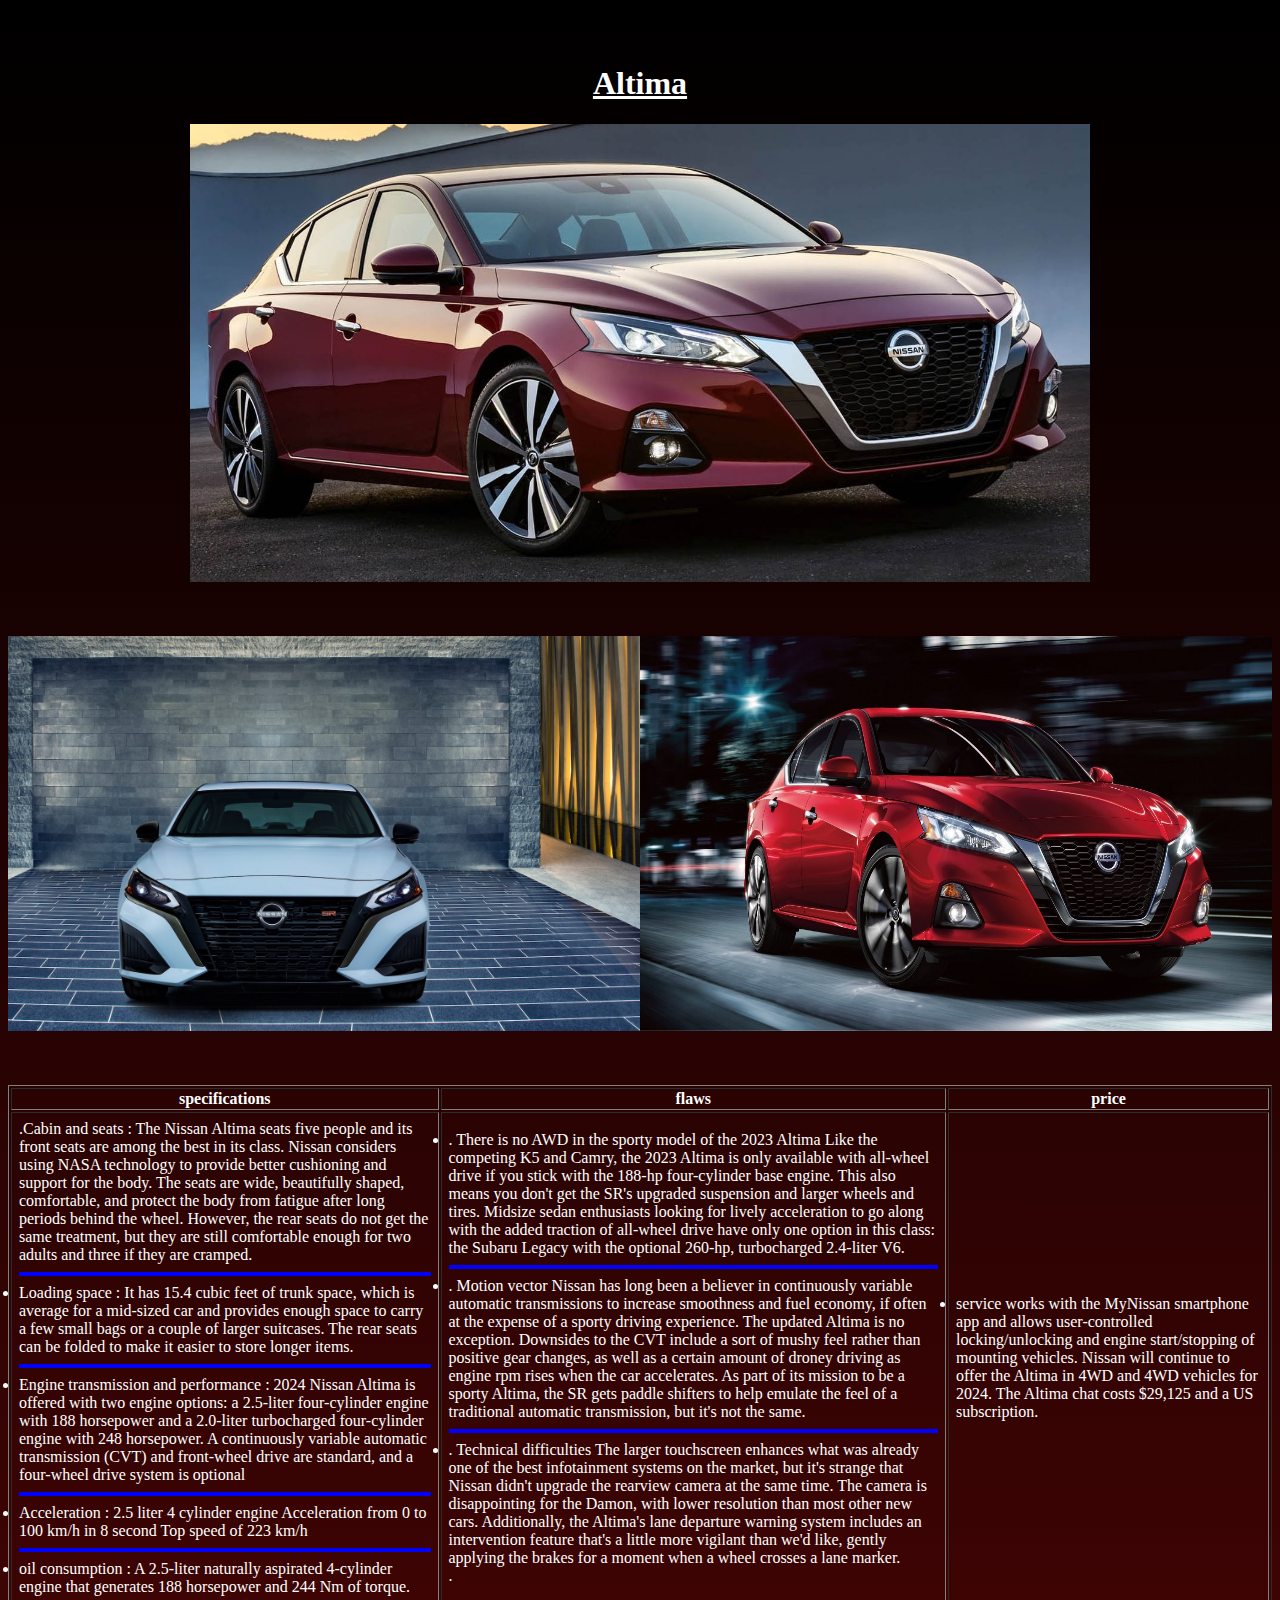
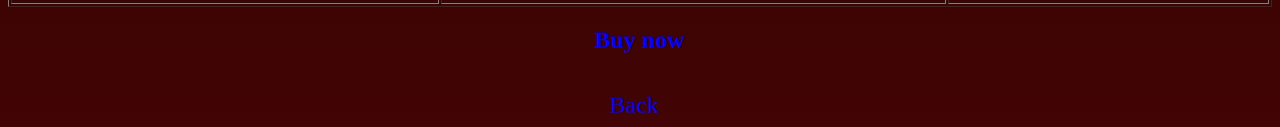
<file: Altima.html>
<!DOCTYPE html>
<html lang="en">
<head>
    <meta charset="UTF-8">
    <meta name="viewport" content="width=device-width, initial-scale=1.0">
    <title>Altima 2024</title>
    <link rel="stylesheet" href="style.css">
    
</head>

<body > 

    <body style="background: linear-gradient(black,rgba(64, 1, 1, 0.989)); color: white;">
    
        <br><br>
        <h1 id="Altima"  style="display: flex;justify-content: center; align-items: center; text-decoration: underline;" >Altima</h1>
        <div style="display: flex;justify-content: center;">

        <img  id = "altima"  src="altima-7.jpg" style="width: 900px;" >

        
    </div>
    <br><br><br>
    <div style="display: flex;">
        <img class="car-image" src="altima.jpg" alt="Car 1" style="flex: 1;" width="700px">
        <img  class="car-image" src="altimaa.jpg" alt="car 2" style="flex: 1;" width="700px">
       

      
        <script>
          const carImages = document.querySelectorAll('.car-image');
      
          carImages.forEach(image => {
            image.addEventListener('mouseover', () => {
              image.style.transform = 'scale(1.1)';
            });
      
            image.addEventListener('mouseout', () => {
              image.style.transform = 'scale(1)';
            });
          });
        </script>
      </div>
    
    <br><br><br>
      <table border="1" style="width: 40;">
         <thead >
            <tr>
              <th>specifications</th>
              <th>flaws</th>
              <th>price</th>
            </tr>
           
         </thead>
         <tbody>
        <tr>
            <td  style="padding: 7px;" > .Cabin and seats :
                The Nissan Altima seats five people and its front seats are among the best in its class. Nissan considers using NASA technology to provide better cushioning and support for the body. The seats are wide, beautifully shaped, comfortable, and protect the body from fatigue after long periods behind the wheel. However, the rear seats do not get the same treatment, but they are still comfortable enough for two adults and three if they are cramped.

                <hr style="color: blue;">
                <li>Loading space :
                It has 15.4 cubic feet of trunk space, which is average for a mid-sized car and provides enough space to carry a few small bags or a couple of larger suitcases. The rear seats can be folded to make it easier to store longer items.</li>

                <hr style="color: blue;">
                <li>Engine transmission and performance :
                2024 Nissan Altima is offered with two engine options: a 2.5-liter four-cylinder engine with 188 horsepower and a 2.0-liter turbocharged four-cylinder engine with 248 horsepower. A continuously variable automatic transmission (CVT) and front-wheel drive are standard, and a four-wheel drive system is optional</li>

                <hr style="color: blue;">

                <li>Acceleration :
                2.5 liter 4 cylinder engine Acceleration from 0 to 100 km/h in 8 second Top speed of 223 km/h</li>

                <hr style="color: blue;">

                <li>oil consumption :
                A 2.5-liter naturally aspirated 4-cylinder engine that generates 188 horsepower and 244 Nm of torque.</li>


    
               
                
                </td>
            <td style="padding: 7px;" > 
                <li>. There is no AWD in the sporty model of the 2023 Altima
                    Like the competing K5 and Camry, the 2023 Altima is only available with all-wheel drive if you stick with the 188-hp four-cylinder base engine.
                    
                    This also means you don't get the SR's upgraded suspension and larger wheels and tires. Midsize sedan enthusiasts looking for lively acceleration to go along with the added traction of all-wheel drive have only one option in this class: the Subaru Legacy with the optional 260-hp, turbocharged 2.4-liter V6.</li>

                    <hr style="color: blue;">

                <li>. Motion vector
                    Nissan has long been a believer in continuously variable automatic transmissions to increase smoothness and fuel economy, if often at the expense of a sporty driving experience. The updated Altima is no exception. Downsides to the CVT include a sort of mushy feel rather than positive gear changes, as well as a certain amount of droney driving as engine rpm rises when the car accelerates. As part of its mission to be a sporty Altima, the SR gets paddle shifters to help emulate the feel of a traditional automatic transmission, but it's not the same.</li>

                    <hr style="color: blue;">

                <li>. Technical difficulties
                    The larger touchscreen enhances what was already one of the best infotainment systems on the market, but it's strange that Nissan didn't upgrade the rearview camera at the same time.
                    
                    The camera is disappointing for the Damon, with lower resolution than most other new cars. Additionally, the Altima's lane departure warning system includes an intervention feature that's a little more vigilant than we'd like, gently applying the brakes for a moment when a wheel crosses a lane marker.</li>

                
                
            .</td>
            <td  style="padding: 7px;"> <li>service works with the MyNissan smartphone app and allows user-controlled locking/unlocking and engine start/stopping of mounting vehicles. Nissan will continue to offer the Altima in 4WD and 4WD vehicles for 2024. The Altima chat costs $29,125 and a US subscription.</li>

    
            
            </td>
        </tr>
         </tbody>
    
      </table>
    
    
                <h2 style="display: flex; justify-content: center;"  > <a   style="text-decoration: none; color: blue;" href="https://ar.nissan.com.eg/vehicles/new/sentra.html?cid=psm_Nissan%20AO_NMEG_Consideration_Google_Sentra&gad_source=1&gclid=CjwKCAjwuJ2xBhA3EiwAMVjkVBaMKkXGpnWUj4jO6hv5bwu87EtQQTVIWaA-lCevznq5VY71I7uxfRoCGDsQAvD_BwE" target="_blank"> Buy now </a></h2> 
                <br>
                <div style="display: flex;justify-content: center;" >   
                <a href="index.html" style=" color: blue;text-decoration: none;font-size: 1.5em;  width: 60px;">Back</a>
                </div>
    </body>
    </html>
</file>
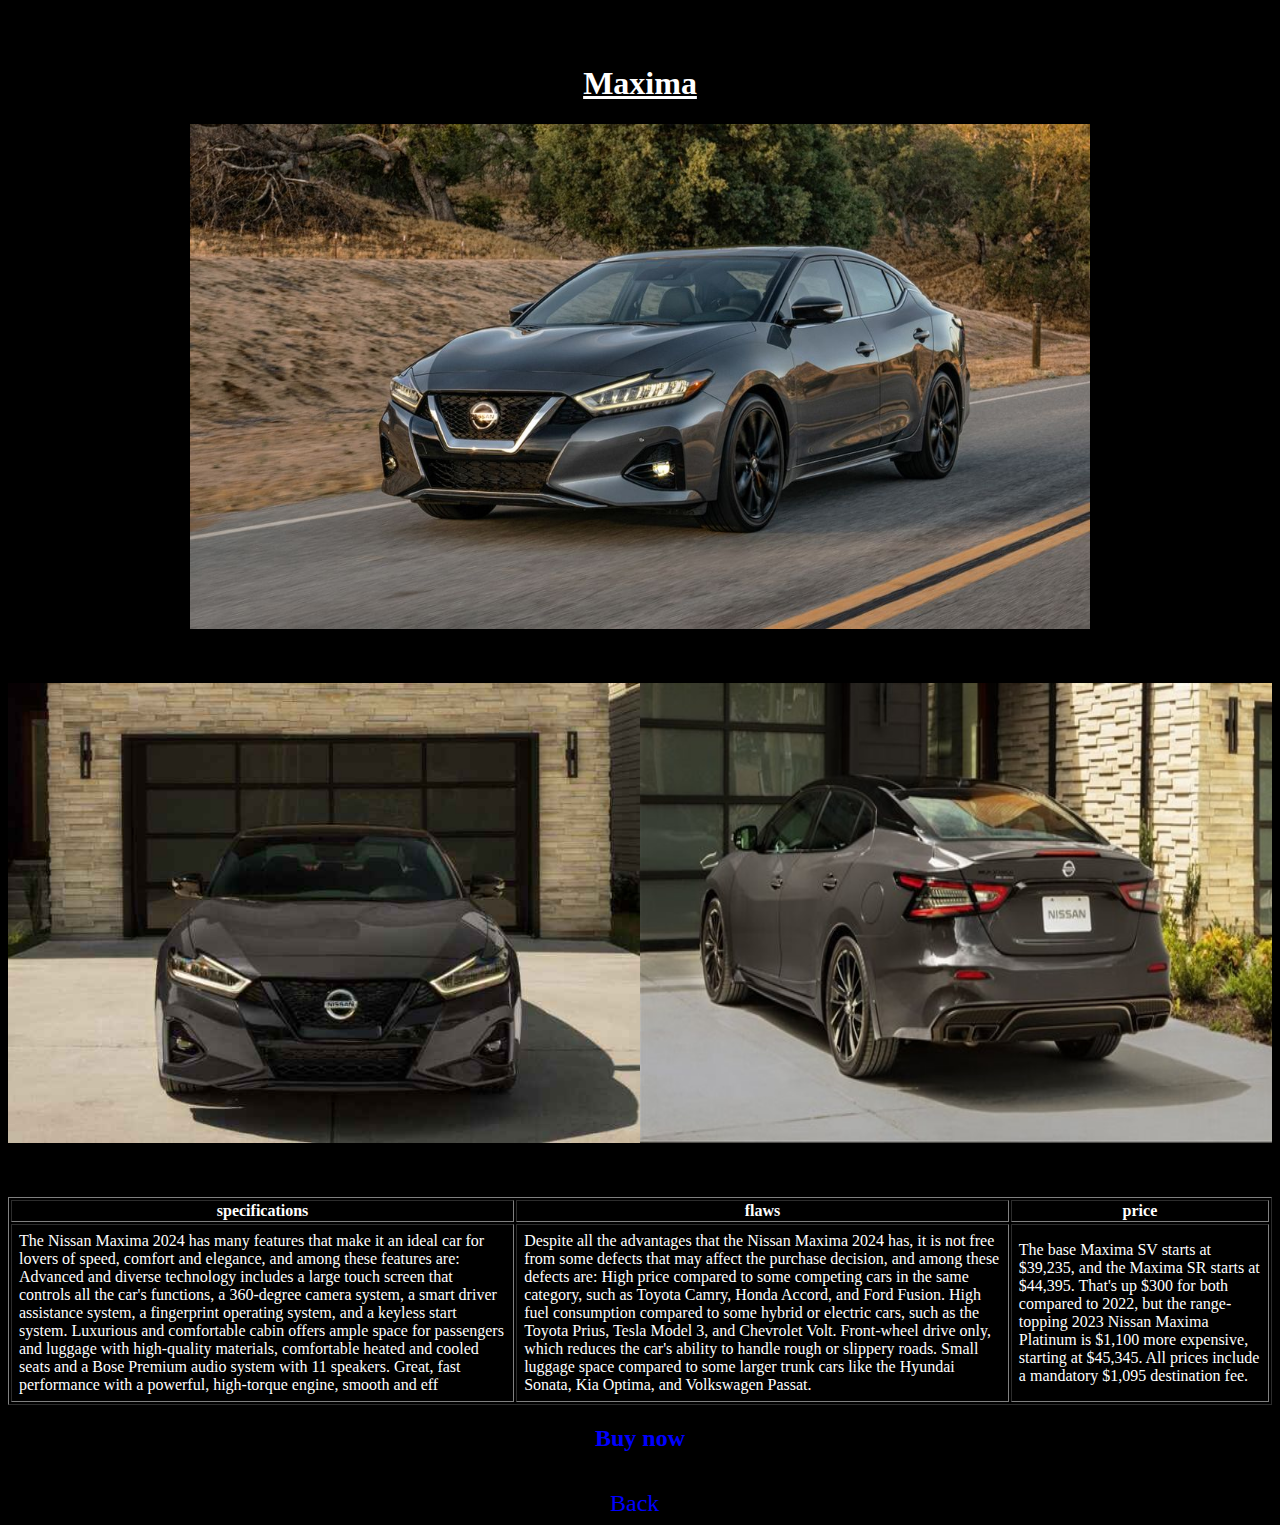
<file: maxima.html>
<!DOCTYPE html>
<html lang="en">
<head>
    <meta charset="UTF-8">
    <meta name="viewport" content="width=device-width, initial-scale=1.0">
    <title>Maxima 2024</title>
</head>
<body style="background-color: black; color: white;">
    <br><br> 
    
    <h1 id="maxima"  style="display: flex;justify-content: center; align-items: center; text-decoration: underline;" >Maxima</h1>
    <div style="display: flex;justify-content: center;">
        <img  id="max"  src="maixim.jpg" style="width: 900px;"  >
        
    
   
   </div>
   <br><br><br>

   <div style="display: flex;">
    <img class="car-image" src="maix.jpg" alt="Car 1" style="flex: 1;" width="600px">
    <img  class="car-image" src="max.jpg" alt="car 2" style="flex: 1;" width="600px">
   

  
    <script>
      const carImages = document.querySelectorAll('.car-image');
  
      carImages.forEach(image => {
        image.addEventListener('mouseover', () => {
          image.style.transform = 'scale(1.1)';
        });
  
        image.addEventListener('mouseout', () => {
          image.style.transform = 'scale(1)';
        });
      });
    </script>
  </div>
  

   <br><br><br>
  <table border="1">
     <thead >
        <tr>
          <th>specifications</th>
          <th>flaws</th>
          <th>price</th>
        </tr>
       
     </thead>
     <tbody>
    <tr>
        <td  style="padding: 7px;" >The Nissan Maxima 2024 has many features that make it an ideal car for lovers of speed, comfort and elegance, and among these features are:

            Advanced and diverse technology includes a large touch screen that controls all the car's functions, a 360-degree camera system, a smart driver assistance system, a fingerprint operating system, and a keyless start system.
            
            Luxurious and comfortable cabin offers ample space for passengers and luggage with high-quality materials, comfortable heated and cooled seats and a Bose Premium audio system with 11 speakers.
            
            Great, fast performance with a powerful, high-torque engine, smooth and eff</td>
        <td style="padding: 7px;" >Despite all the advantages that the Nissan Maxima 2024 has, it is not free from some defects that may affect the purchase decision, and among these defects are:

            High price compared to some competing cars in the same category, such as Toyota Camry, Honda Accord, and Ford Fusion.
            
            High fuel consumption compared to some hybrid or electric cars, such as the Toyota Prius, Tesla Model 3, and Chevrolet Volt.
            
            Front-wheel drive only, which reduces the car's ability to handle rough or slippery roads.
            
            Small luggage space compared to some larger trunk cars like the Hyundai Sonata, Kia Optima, and Volkswagen Passat.</td>
        <td  style="padding: 7px;" >The base Maxima SV starts at $39,235, and the Maxima SR starts at $44,395. That's up $300 for both compared to 2022, but the range-topping 2023 Nissan Maxima Platinum is $1,100 more expensive, starting at $45,345. All prices include a mandatory $1,095 destination fee.</td>
    </tr>
     </tbody>

  </table>


            <h2 style="display: flex; justify-content: center;"  >  <a   style="text-decoration: none; color: blue;" href="https://ar.nissan.com.eg/vehicles/new/sentra.html?cid=psm_Nissan%20AO_NMEG_Consideration_Google_Sentra&gad_source=1&gclid=CjwKCAjwuJ2xBhA3EiwAMVjkVBaMKkXGpnWUj4jO6hv5bwu87EtQQTVIWaA-lCevznq5VY71I7uxfRoCGDsQAvD_BwE" target="_blank"> Buy now </a></h2> 
            <br>
            <div style="display: flex;justify-content: center;" >   
            <a href="index.html" style=" color: blue;text-decoration: none;font-size: 1.5em;  width: 60px;">Back</a>
            </div>
</body>
</html>
</file>
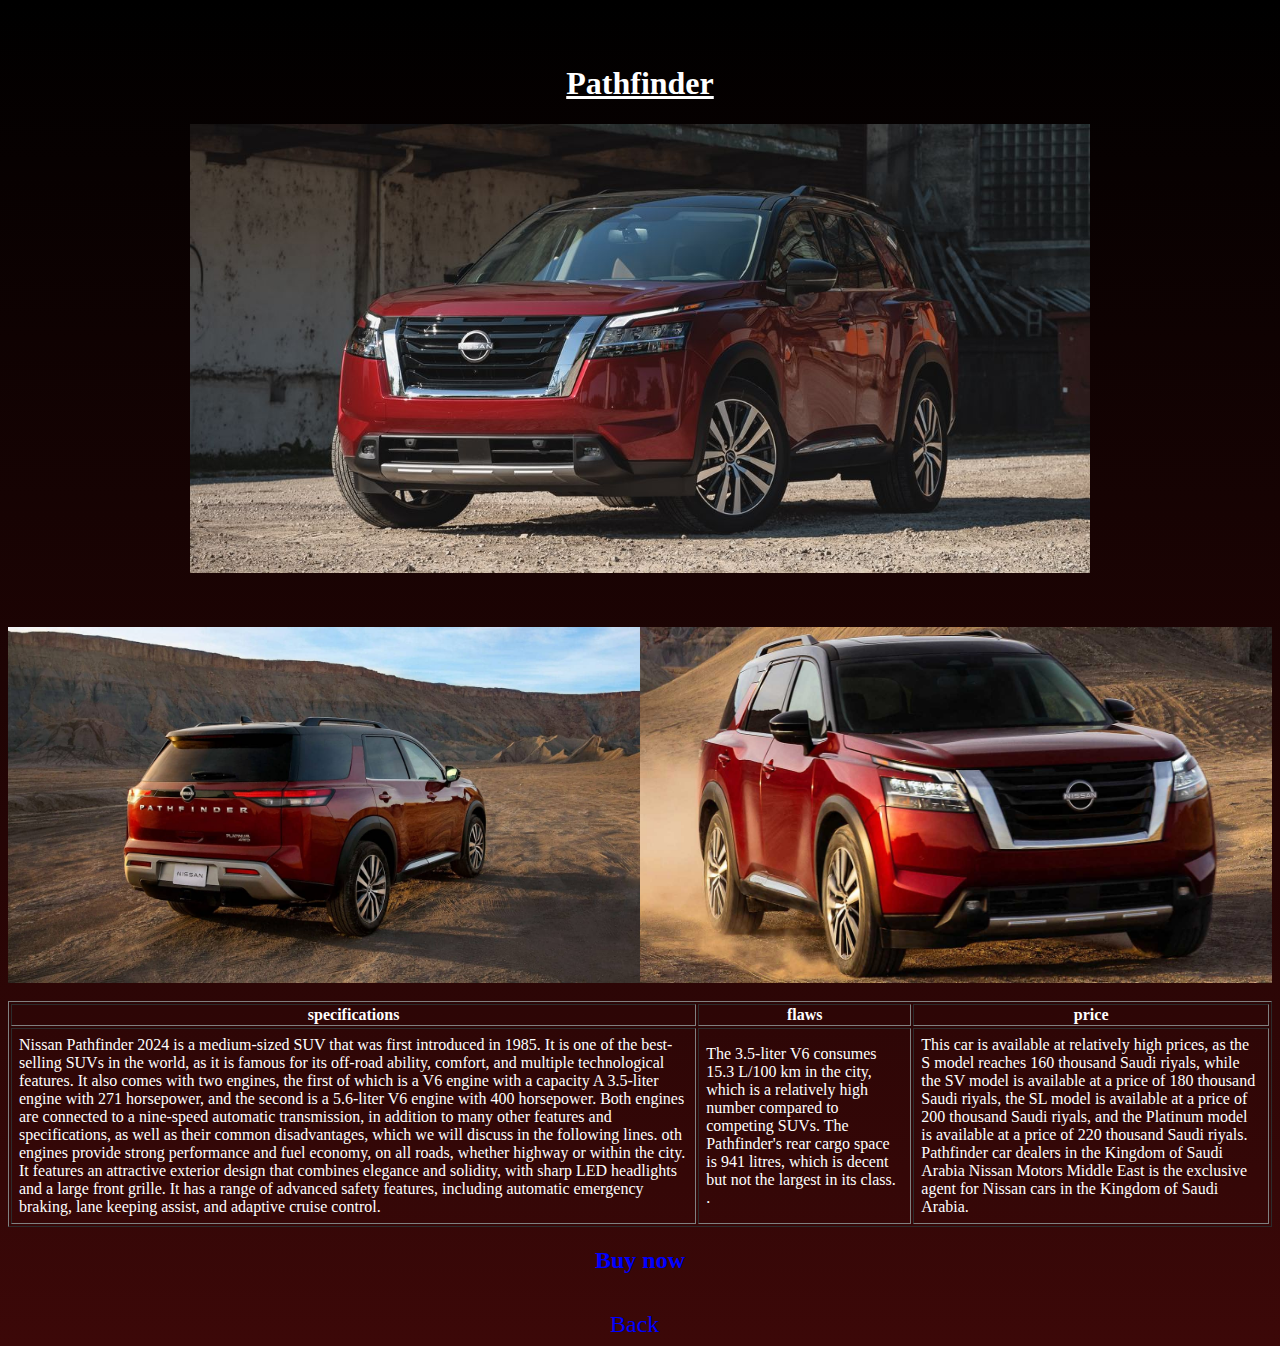
<file: pathfinder.html>
<!DOCTYPE html>
<html lang="en">
<head>
    <meta charset="UTF-8">
    <meta name="viewport" content="width=device-width, initial-scale=1.0">
    <title>Pathfinder 2024</title>
</head>
<body style="background: linear-gradient(black,rgb(60, 8, 8)); color: white;">

    
    <br><br>
    <h1 id="Pathfinder"  style="display: flex;justify-content: center; align-items: center; text-decoration: underline;" >Pathfinder</h1>
    <div style="display: flex;justify-content: center;">
    <img id="pathfinder" src="nissan patf.jpg" style="width: 900px;"  >
</div>

<br><br><br>

<div style="display: flex;">
    <img class="car-image" src="pathee.jpg" alt="Car 1" style="flex: 1;" width="500px">
    <img  class="car-image" src="patheeem.jpg" alt="car 2" style="flex: 1;" width="500px">
   

  
    <script>
      const carImages = document.querySelectorAll('.car-image');
  
      carImages.forEach(image => {
        image.addEventListener('mouseover', () => {
          image.style.transform = 'scale(1.1)';
        });
  
        image.addEventListener('mouseout', () => {
          image.style.transform = 'scale(1)';
        });
      });
    </script>
  </div>

<br>
  <table border="1">
     <thead >
        <tr>
          <th>specifications</th>
          <th>flaws</th>
          <th>price</th>
        </tr>
       
     </thead>
     <tbody>
    <tr>
        <td  style="padding: 7px;" > Nissan Pathfinder 2024 is a medium-sized SUV that was first introduced in 1985. It is one of the best-selling SUVs in the world, as it is famous for its off-road ability, comfort, and multiple technological features. It also comes with two engines, the first of which is a V6 engine with a capacity A 3.5-liter engine with 271 horsepower, and the second is a 5.6-liter V6 engine with 400 horsepower. Both engines are connected to a nine-speed automatic transmission, in addition to many other features and specifications, as well as their common disadvantages, which we will discuss in the following lines.

            oth engines provide strong performance and fuel economy, on all roads, whether highway or within the city. It features an attractive exterior design that combines elegance and solidity, with sharp LED headlights and a large front grille. It has a range of advanced safety features, including automatic emergency braking, lane keeping assist, and adaptive cruise control.
            
            </td>
        <td style="padding: 7px;" > The 3.5-liter V6 consumes 15.3 L/100 km in the city, which is a relatively high number compared to competing SUVs. The Pathfinder's rear cargo space is 941 litres, which is decent but not the largest in its class.
            
            
        .</td>
        <td  style="padding: 7px;"> This car is available at relatively high prices, as the S model reaches 160 thousand Saudi riyals, while the SV model is available at a price of 180 thousand Saudi riyals, the SL model is available at a price of 200 thousand Saudi riyals, and the Platinum model is available at a price of 220 thousand Saudi riyals. Pathfinder car dealers in the Kingdom of Saudi Arabia Nissan Motors Middle East is the exclusive agent for Nissan cars in the Kingdom of Saudi Arabia.

        
        </td>
    </tr>
     </tbody>

  </table>


            <h2 style="display: flex; justify-content: center;"  > <a   style="text-decoration: none; color:blue;" href="https://ar.nissan.com.eg/vehicles/new/sentra.html?cid=psm_Nissan%20AO_NMEG_Consideration_Google_Sentra&gad_source=1&gclid=CjwKCAjwuJ2xBhA3EiwAMVjkVBaMKkXGpnWUj4jO6hv5bwu87EtQQTVIWaA-lCevznq5VY71I7uxfRoCGDsQAvD_BwE" target="_blank"> Buy now </a></h2> 
            <br>
            <div style="display: flex;justify-content: center;" >   
            <a href="index.html" style=" color: blue;text-decoration: none;font-size: 1.5em;  width: 60px;">Back</a>
            </div>
</body>
</html>
</file>
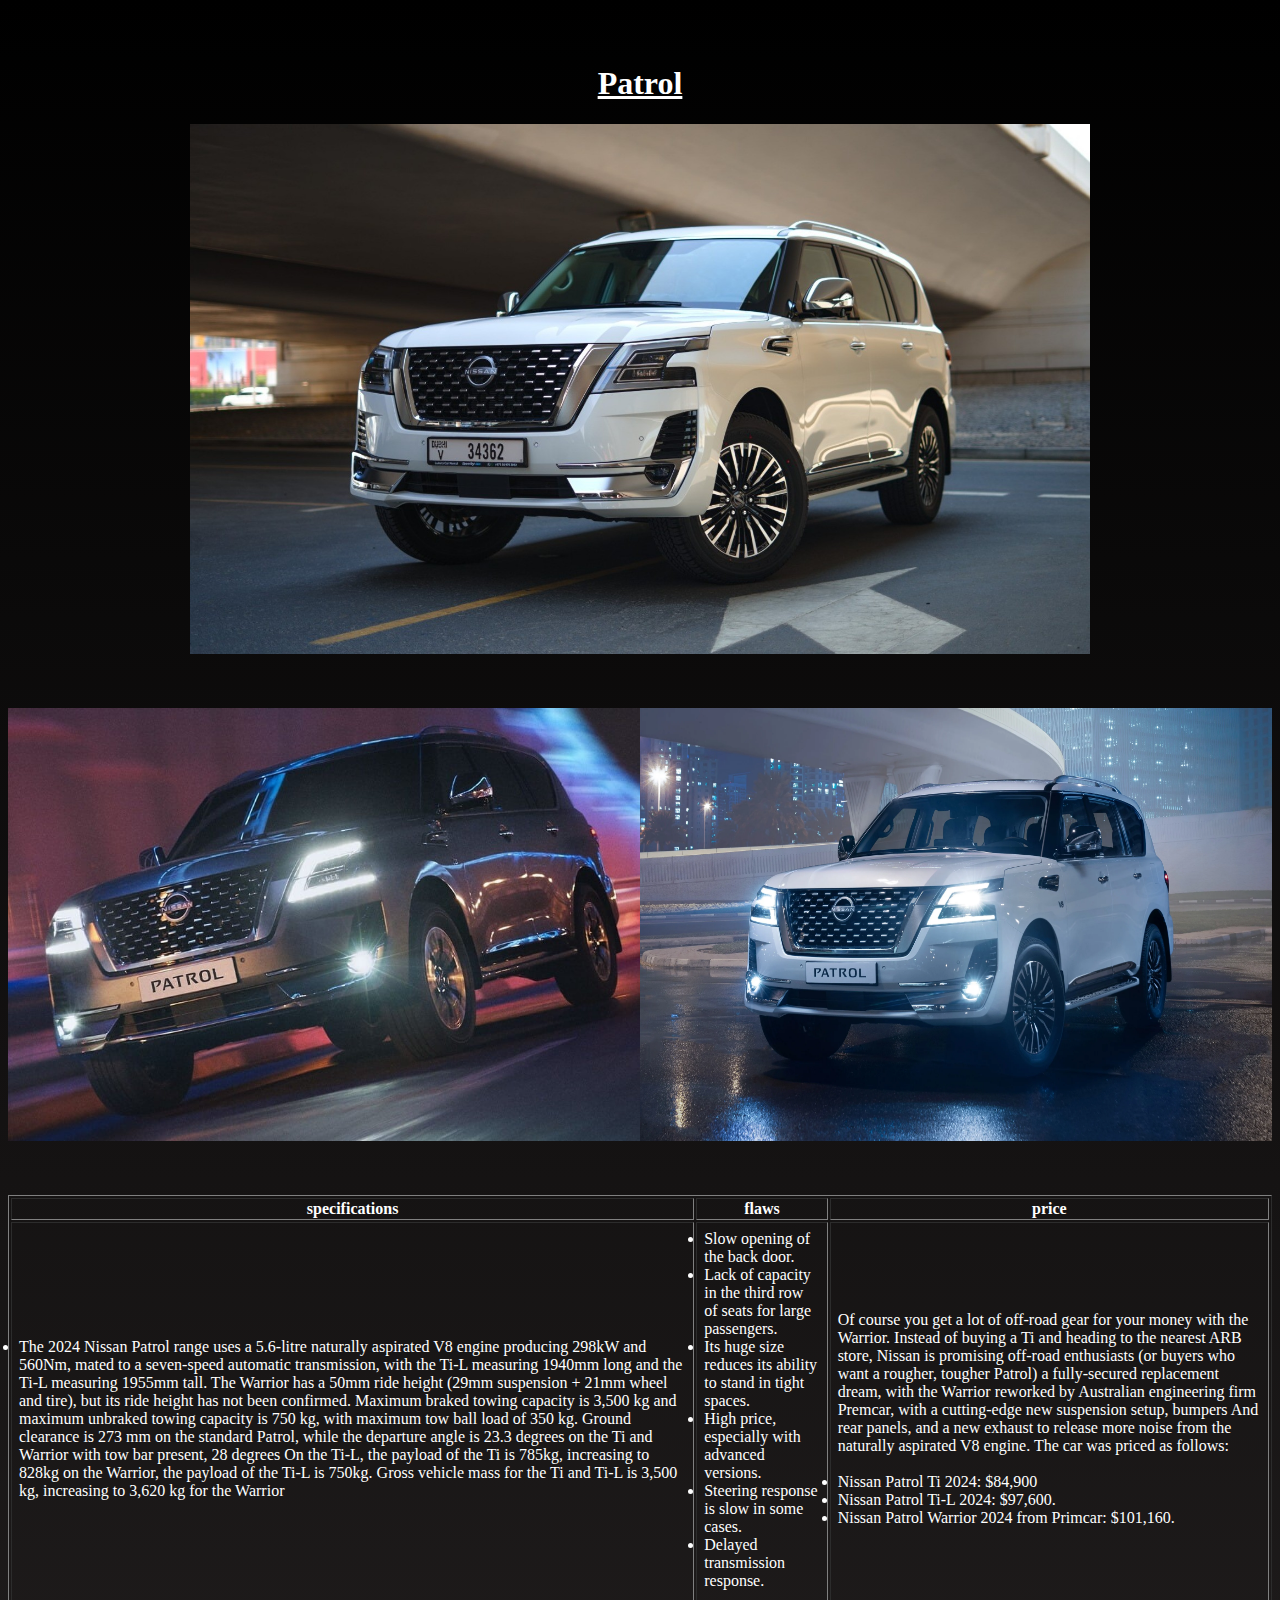
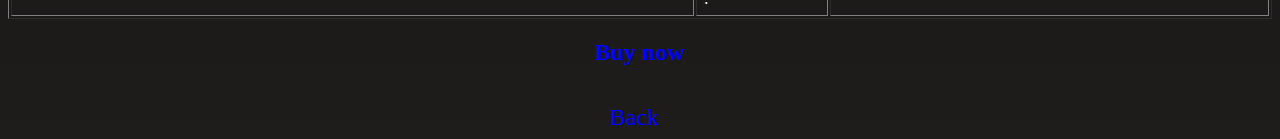
<file: patrol.html>
<!DOCTYPE html>
<html lang="en">
<head>
    <meta charset="UTF-8">
    <meta name="viewport" content="width=device-width, initial-scale=1.0">
    <title>Patrol 2024</title>
</head>
<body>
    <body style=" background: linear-gradient(black,#1f1c1c); color:#fff;">

    
        <br><br>
        <h1 id="Patrol"  style="display: flex;justify-content: center; align-items: center; text-decoration: underline;" >Patrol</h1>
        <div style="display: flex;justify-content: center;">
        <img id="patrol" src="nissan batroi.jpg" style="width: 900px;"  >
    </div>

    <br><br><br>

    <div style="display: flex;">
        <img class="car-image" src="ptrrol.jpg" alt="Car 1" style="flex: 1;" width="500px">
        <img  class="car-image" src="pptrol.jpg" alt="car 2" style="flex: 1;" width="500px">
       
    
      
        <script>
          const carImages = document.querySelectorAll('.car-image');
      
          carImages.forEach(image => {
            image.addEventListener('mouseover', () => {
              image.style.transform = 'scale(1.1)';
            });
      
            image.addEventListener('mouseout', () => {
              image.style.transform = 'scale(1)';
            });
          });
        </script>
      </div>
    
    <br><br><br>
      <table border="1">
         <thead >
            <tr>
              <th>specifications</th>
              <th>flaws</th>
              <th>price</th>
            </tr>
           
         </thead>
         <tbody>
        <tr>
            <td  style="padding: 7px;" > 

                <li>The 2024 Nissan Patrol range uses a 5.6-litre naturally aspirated V8 engine producing 298kW and 560Nm, mated to a seven-speed automatic transmission, with the Ti-L measuring 1940mm long and the Ti-L measuring 1955mm tall. The Warrior has a 50mm ride height (29mm suspension + 21mm wheel and tire), but its ride height has not been confirmed.
                Maximum braked towing capacity is 3,500 kg and maximum unbraked towing capacity is 750 kg, with maximum tow ball load of 350 kg. Ground clearance is 273 mm on the standard Patrol, while the departure angle is 23.3 degrees on the Ti and Warrior with tow bar present, 28 degrees On the Ti-L, the payload of the Ti is 785kg, increasing to 828kg on the Warrior, the payload of the Ti-L is 750kg. Gross vehicle mass for the Ti and Ti-L is 3,500 kg, increasing to 3,620 kg for the Warrior</li>

               
                
                </td>
            <td style="padding: 7px;" > 
                <li>Slow opening of the back door.</li>
                <li>Lack of capacity in the third row of seats for large passengers.</li>
                <li>Its huge size reduces its ability to stand in tight spaces.</li>
                <li>High price, especially with advanced versions.</li>
                <li>Steering response is slow in some cases.</li>
                <li>Delayed transmission response.</li>

                
                
            .</td>

            <td  style="padding: 7px;"> Of course you get a lot of off-road gear for your money with the Warrior. Instead of buying a Ti and heading to the nearest ARB store, Nissan is promising off-road enthusiasts (or buyers who want a rougher, tougher Patrol) a fully-secured replacement dream, with the Warrior reworked by Australian engineering firm Premcar, with a cutting-edge new suspension setup, bumpers And rear panels, and a new exhaust to release more noise from the naturally aspirated V8 engine. The car was priced as follows:
                <br><br>
                <li> Nissan Patrol Ti 2024: $84,900</li>
                <li> Nissan Patrol Ti-L 2024: $97,600.</li>
                <li> Nissan Patrol Warrior 2024 from Primcar: $101,160.</li>
    
            
            </td>
        </tr>
         </tbody>
    
      </table>
    
    
                <h2 style="display: flex; justify-content: center;"  > <a   style="text-decoration: none; color: blue;" href="https://ar.nissan.com.eg/vehicles/new/sentra.html?cid=psm_Nissan%20AO_NMEG_Consideration_Google_Sentra&gad_source=1&gclid=CjwKCAjwuJ2xBhA3EiwAMVjkVBaMKkXGpnWUj4jO6hv5bwu87EtQQTVIWaA-lCevznq5VY71I7uxfRoCGDsQAvD_BwE" target="_blank"> Buy now </a></h2> 
                <br>
                <div style="display: flex;justify-content: center;" >   
                <a href="index.html" style=" color: blue;text-decoration: none;font-size: 1.5em;  width: 60px;">Back</a>
                </div>
    </body>
    </html>
</file>
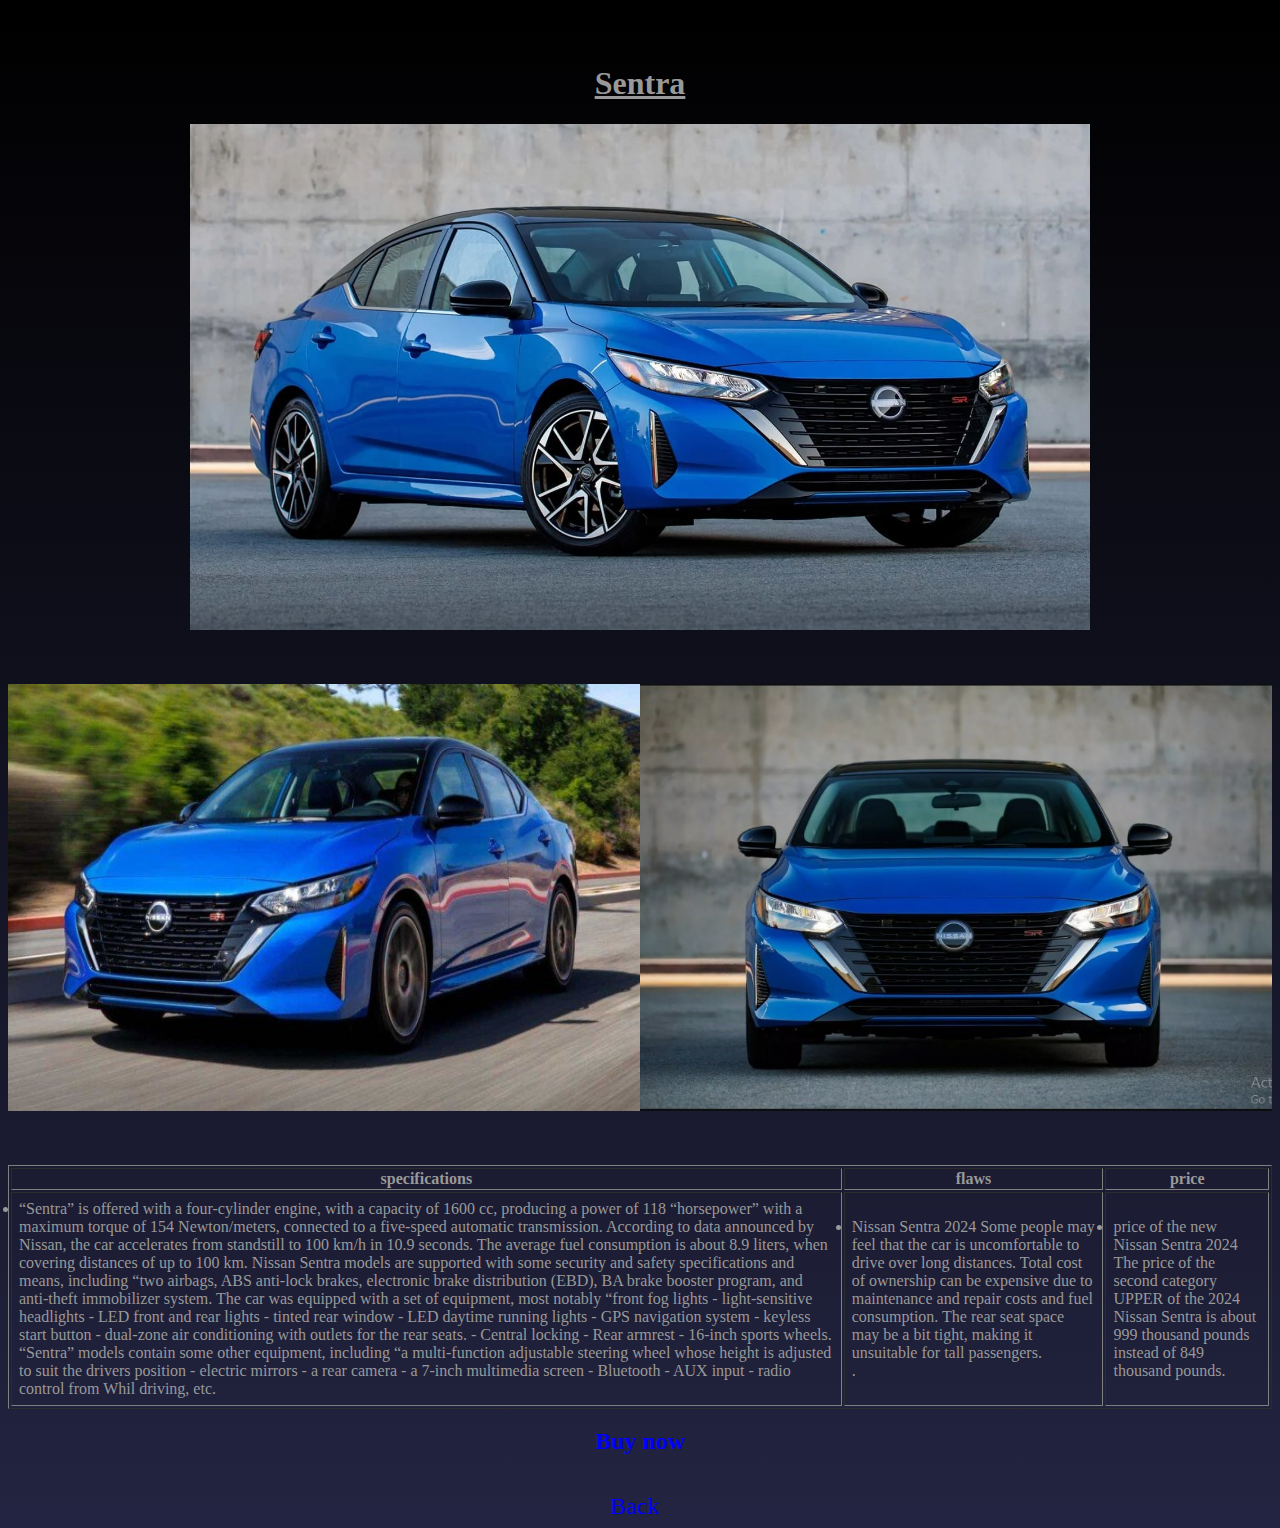
<file: sentra.html>
<!DOCTYPE html>
<html lang="en">
<head>
    <meta charset="UTF-8">
    <meta name="viewport" content="width=device-width, initial-scale=1.0">
    <title>Sentra 2024</title>
</head>
<body>
    <body style="background:  linear-gradient(black,#232441); color: #999;">

    
        <br><br>
        <h1 id="Sentra"  style="display: flex;justify-content: center; align-items: center; text-decoration: underline;" >Sentra</h1>
        <div style="display: flex;justify-content: center;">
        <img id="sentra" src="nissan sitra.webp" style="width: 900px;"  >
    </div>

    <br><br><br>
    <div style="display: flex;">
        <img class="car-image" src="sentrra.jpg" alt="Car 1" style="flex: 1;" width="500px">
        <img  class="car-image" src="seenttra.jpg" alt="car 2" style="flex: 1;" width="500px">
       
    
      
        <script>
          const carImages = document.querySelectorAll('.car-image');
      
          carImages.forEach(image => {
            image.addEventListener('mouseover', () => {
              image.style.transform = 'scale(1.1)';
            });
      
            image.addEventListener('mouseout', () => {
              image.style.transform = 'scale(1)';
            });
          });
        </script>
      </div>


    <br><br><br>
      <table border="1">
         <thead >
            <tr>
              <th>specifications</th>
              <th>flaws</th>
              <th>price</th>
            </tr>
           
         </thead>
         <tbody>
        <tr>
            <td  style="padding: 7px;" > <li>“Sentra” is offered with a four-cylinder engine, with a capacity of 1600 cc, producing a power of 118 “horsepower” with a maximum torque of 154 Newton/meters, connected to a five-speed automatic transmission. According to data announced by Nissan, the car accelerates from standstill to 100 km/h in 10.9 seconds. The average fuel consumption is about 8.9 liters, when covering distances of up to 100 km. Nissan Sentra models are supported with some security and safety specifications and means, including “two airbags, ABS anti-lock brakes, electronic brake distribution (EBD), BA brake booster program, and anti-theft immobilizer system. The car was equipped with a set of equipment, most notably “front fog lights - light-sensitive headlights - LED front and rear lights - tinted rear window - LED daytime running lights - GPS navigation system - keyless start button - dual-zone air conditioning with outlets for the rear seats. - Central locking - Rear armrest - 16-inch sports wheels. “Sentra” models contain some other equipment, including “a multi-function adjustable steering wheel whose height is adjusted to suit the drivers position - electric mirrors - a rear camera - a 7-inch multimedia screen - Bluetooth - AUX input - radio control from Whil driving, etc.</li>

                
                </td>
            <td style="padding: 7px;" > <li> Nissan Sentra 2024 Some people may feel that the car is uncomfortable to drive over long distances. Total cost of ownership can be expensive due to maintenance and repair costs and fuel consumption. The rear seat space may be a bit tight, making it unsuitable for tall passengers.</li>

                
                
            .</td>
            <td  style="padding: 7px;"> <li>price of the new Nissan Sentra 2024 The price of the second category UPPER of the 2024 Nissan Sentra is about 999 thousand pounds instead of 849 thousand pounds.</li>

            </td>
        </tr>
         </tbody>
    
      </table>
    
    
                <h2 style="display: flex; justify-content: center;"  > <a   style="text-decoration: none; color: blue;" href="https://ar.nissan.com.eg/vehicles/new/sentra.html?cid=psm_Nissan%20AO_NMEG_Consideration_Google_Sentra&gad_source=1&gclid=CjwKCAjwuJ2xBhA3EiwAMVjkVBaMKkXGpnWUj4jO6hv5bwu87EtQQTVIWaA-lCevznq5VY71I7uxfRoCGDsQAvD_BwE" target="_blank"> Buy now </a></h2> 
                <br>
                <div style="display: flex;justify-content: center;" >   
                <a href="index.html" style=" color: blue;text-decoration: none;font-size: 1.5em;  width: 60px;">Back</a>
                </div>
    </body>
    </html>
</file>
<file: style.css>
hr {
    border:2px solid;
    color: rgba(212, 206, 206, 0.345);
    
}
span{
    font-weight: bold;
}
.container{

    margin: 0;
    justify-content: center;
    display: flex;
    align-items: center;

}
.navbar{
    list-style: none;
    margin: 0;
    padding: 0;
    text-align: center;
    border-bottom: 20px #ccc;
    border-top: 20px #ccc;


}
.navbar li{
    display:inline-block

}
.navbar a{
    display: block;
    padding: 0 20px;
    line-height: 50px;
    text-decoration: none;
    text-transform: capitalize;
    color: #888;
    font-family: 'Domine', serif;


}
.navbar a:hover{
    border: 20px #999;
}
.car-image-container {
    width: 300px;
    height: auto;
    overflow: hidden;
    display: inline-block;
    margin: 0 10px;
    text-align: center;
    justify-content: center;
    display:flex;
    align-items: center;
  }

  
  .car-image {
    width: 500px;
    height: auto;
    transition: transform 0.3s;
    

}
</file>
